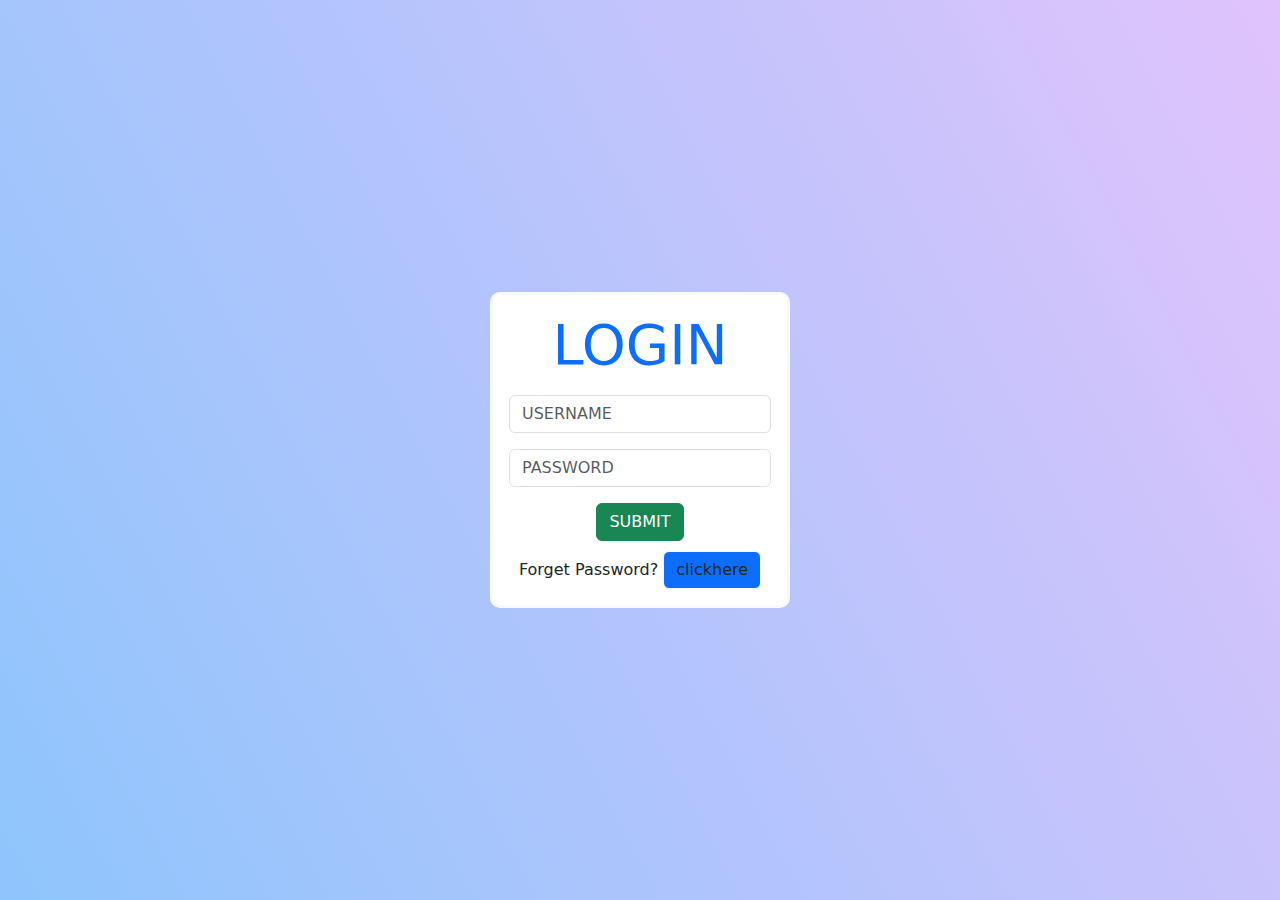
<file: templates/login.html>
<!DOCTYPE html>
<html lang="en">
<head>
    <meta charset="UTF-8">
    <meta name="viewport" content="width=device-width, initial-scale=1.0">
    <title>Login</title>
    <link href="https://cdn.jsdelivr.net/npm/bootstrap@5.3.3/dist/css/bootstrap.min.css" rel="stylesheet">
    <script src="https://cdn.jsdelivr.net/npm/bootstrap@5.3.3/dist/js/bootstrap.bundle.min.js"></script>
    <style>
        body {
            background-color: #8EC5FC;
            background-image: linear-gradient(62deg, #8EC5FC 0%, #E0C3FC 100%);
            display: grid;
            place-items: center;
            height: 100vh;
            margin: 0;
        }
        .container {
            max-width: 300px;
            padding: 20px;
            background: white;
            border-radius: 10px;
        }
        .inp, .sub {
            text-align: center;
        }
        .sign-up {
            text-align: center;
            padding-top: 10px;
        }
    </style>
</head>
<body>
    <div class="container border border-3 border-light p-3 m-3">
        <h1 class="display-4 text-center text-primary">LOGIN</h1>
        <div class="inp my-3">
            <input type="text" id="user" placeholder="USERNAME" class="form-control" required /> 
        </div>
        <div class="inp my-3">
            <input type="password" id="pass" placeholder="PASSWORD" class="form-control" required /> 
        </div>
        <div class="sub">
            <button class="btn btn-success" type="button" onclick="login()">SUBMIT</button>
        </div>
        <div class="sign-up">
            Forget Password?
            <button class="btn btn-light text-dark bg-primary">clickhere</button>
        </div>
    </div>
    <script>
    function login() {
    const username = document.getElementById('user').value;
    const password = document.getElementById('pass').value;

    if (!username || !password) {
        alert('Please fill in all fields');
        return;
    }

    fetch('/login', {
        method: 'POST',
        headers: {
            'Content-Type': 'application/json',
        },
        body: JSON.stringify({
            username,
            password
        }),
    })
    .then(response => {
        if (response.ok) {
            window.location.href = '/index';  // Manually redirect if the login is successful
        } else {
            response.json().then(data => alert(data.msg));
        }
    })
    .catch((error) => {
        console.error('Error:', error);
        alert('Login failed');
    });
}

</script>
</body>
</html>
</file>
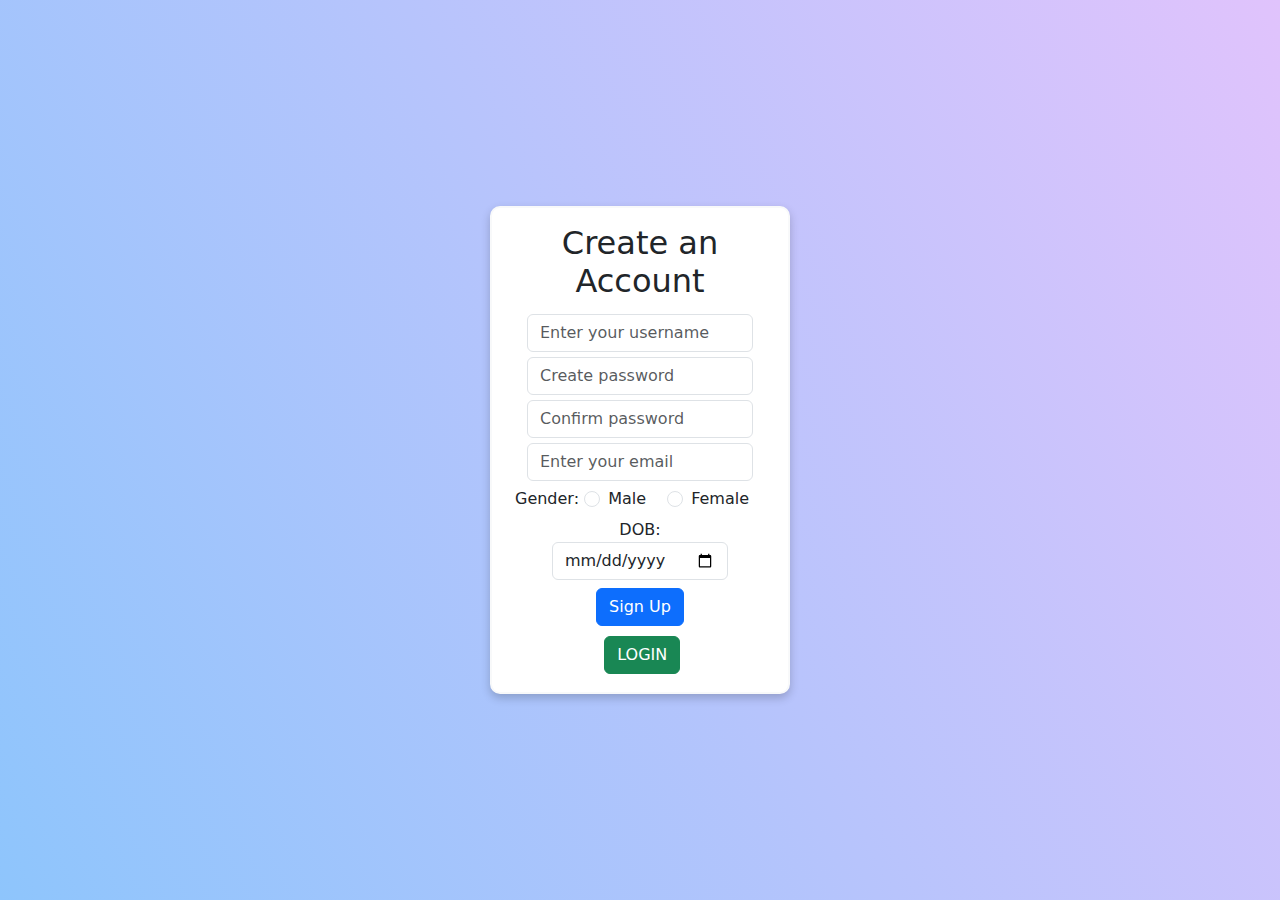
<file: templates/signup.html>
<!DOCTYPE html>
<html lang="en">
<head>
    <meta charset="UTF-8">
    <meta name="viewport" content="width=device-width, initial-scale=1.0">
    <title>Signup Page</title>
    <link href="https://cdn.jsdelivr.net/npm/bootstrap@5.3.3/dist/css/bootstrap.min.css" rel="stylesheet">
    <script src="https://cdn.jsdelivr.net/npm/bootstrap@5.3.3/dist/js/bootstrap.bundle.min.js"></script>
    <style>
        body {
            background-color: #8EC5FC;
            background-image: linear-gradient(62deg, #8EC5FC 0%, #E0C3FC 100%);
            display: grid;
            place-items: center;
            height: 100vh;
            margin: 0;
        }
        .container {
            max-width: 300px;
            margin: auto;
            padding: 30px;
            display: flex;
            flex-direction: column;
            justify-content: center;
            align-items: center;
            background-color: white;
            border-radius: 10px;
            box-shadow: 0 4px 10px rgba(0, 0, 0, 0.2);
        }
        .inp {
            padding-top: 2%;
            text-align: center;
            justify-content: center;
        }
        .sub {
            padding: 3%;
            text-align: center;
            justify-content: center;
        }
        .navbar{
            padding-top:2%;
            padding-bottom:0%;
            justify-content: center;
            justify-items: center;
            width: 100%;
        }
    </style>
</head>
<body>
    <div class="container border border-2 border-light p-3 m-3">
            <h2 class="text-center">Create an Account</h2>
            <div class="inp">
                <input type="text" name="user" placeholder="Enter your username" class="form-control">
            </div>
            <div class="inp">
                <input type="password" name="pass" placeholder="Create password" class="form-control"/>
            </div>
            <div class="inp">
                <input type="password" name="cpass" placeholder="Confirm password" class="form-control"/>
            </div>
            <div class="inp">
                <input type="email" name="email" placeholder="Enter your email" class="form-control"/>
            </div>
            <div class="inp">
                <label>Gender:</label>
                <div class="form-check form-check-inline">
                    <input type="radio" name="gender" value="male" class="form-check-input"/>
                    <label class="form-check-label">Male</label>
                </div>
                <div class="form-check form-check-inline">
                    <input type="radio" name="gender" value="female" class="form-check-input"/>
                    <label class="form-check-label">Female</label>
                </div>
            </div>
            <div class="inp">
                <label>DOB:</label>
                <input type="date" name="dob" class="form-control"/>
            </div>
            <div class="sub">
                <button type="submit" class="btn btn-primary" onclick="signup()">Sign Up</button>
            </div>
            <form action="/login">
            <div class="sub">
                <button type="submit" class="btn btn-success">LOGIN</a></button>
            </div>
        </form>
    </div>

    <script>
        async function signup() {
            const user = document.getElementsByName("user")[0].value;
            const pass = document.getElementsByName("pass")[0].value;
            const cpass = document.getElementsByName("cpass")[0].value;
            const email = document.getElementsByName("email")[0].value;
            const gender = document.querySelector('input[name="gender"]:checked')?.value;
            const dob = document.getElementsByName("dob")[0].value;

            if (!user || !pass || !cpass || !email || !gender || !dob) {
                alert("Please fill in all fields");
                return;
            }

            if (pass !== cpass) {
                alert("Passwords do not match");
                return;
            }

            const userData = {
                username: user,
                password: pass,
                email: email,
                gender: gender,
                dob: dob
            };

            try {
                const response = await fetch('http://localhost:5000/signup', {
                    method: 'POST',
                    headers: {
                        'Content-Type': 'application/json'
                    },
                    body: JSON.stringify(userData)
                });

                const result = await response.json();
                alert(result.msg);
            } catch (error) {
                alert("Error signing up. Please try again.");
            }
        }
    </script>
</body>
</html>
</file>
